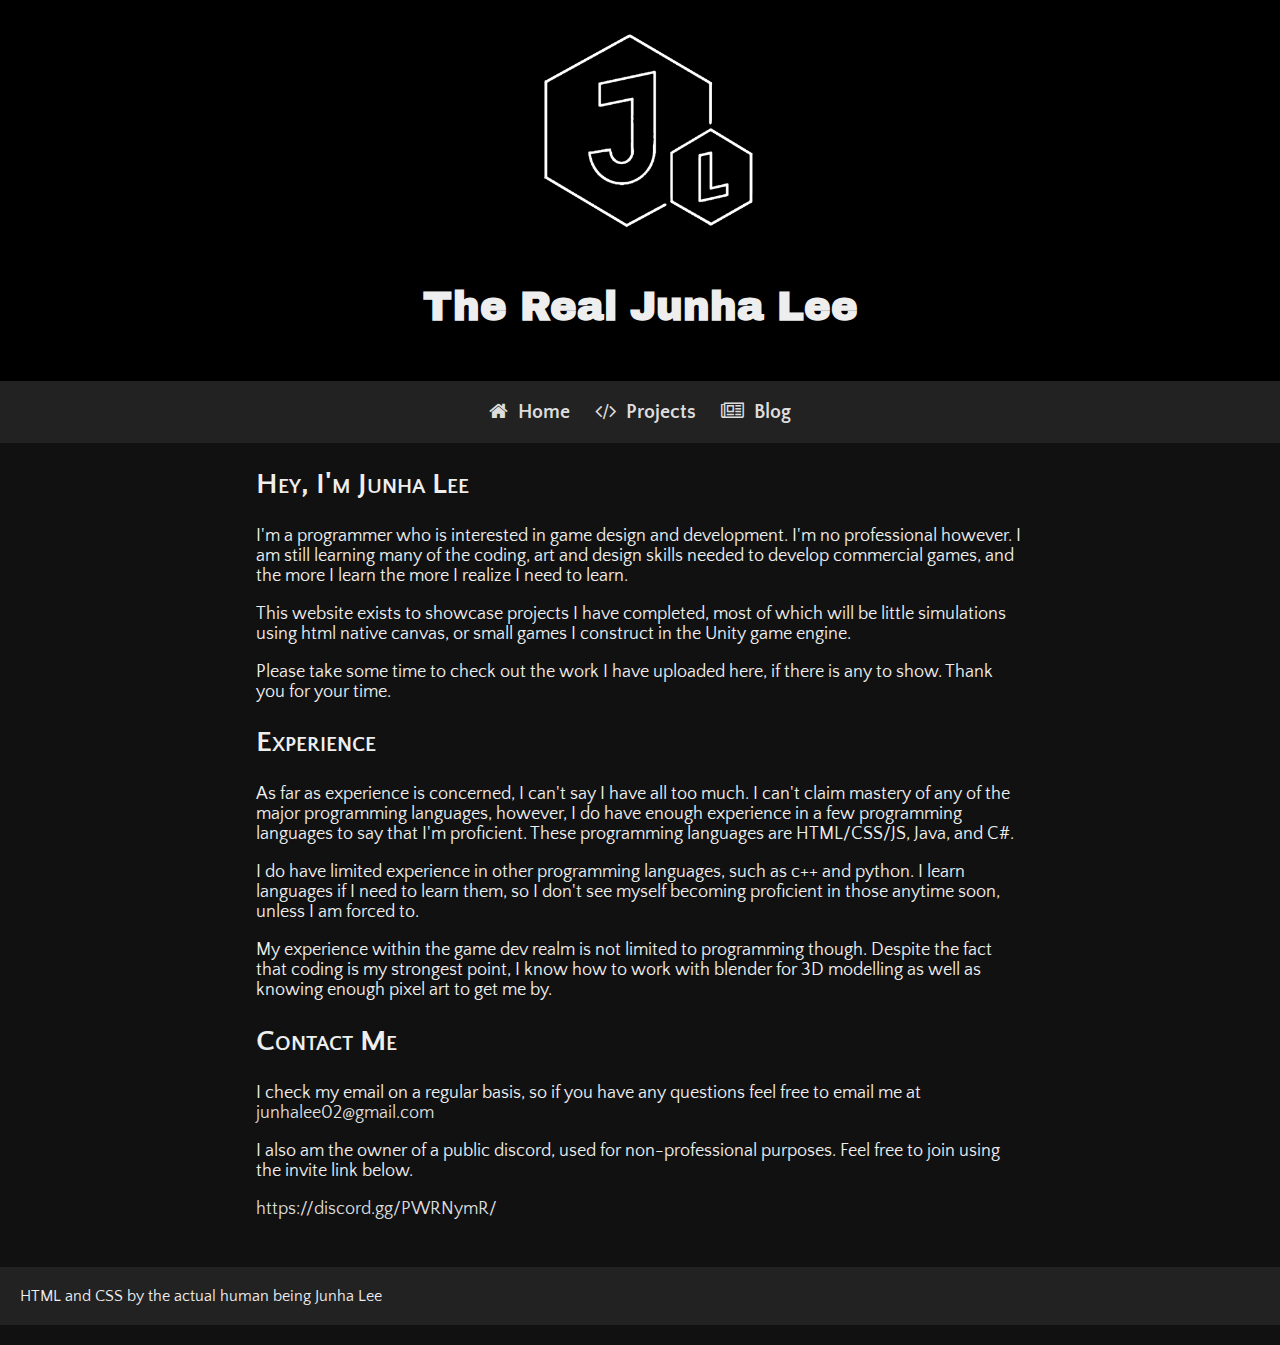
<file: index.html>
<!DOCTYPE html>
<html>
    
    <head>
        
        <title>Home - TheRealJunhaLee</title>
        <meta charset="utf-8">
        
        <link rel="stylesheet" href="https://maxcdn.bootstrapcdn.com/font-awesome/4.5.0/css/font-awesome.min.css">
        
        <link rel="stylesheet" type="text/css" href="stylesheets/stylesheet.css" media="screen">
        
        
        <link href="https://fonts.googleapis.com/css?family=Archivo+Black|Quattrocento+Sans" rel="stylesheet">

        
    </head>
    
    <body>
        
        <header>
            <img src="images/edit4.png" alt="Logo" width="250px">
            <h1>The Real Junha Lee</h1>
        </header>
        
        <nav>
            <strong>
            <a href="/" class="link"><i class="fa fa-home"></i>&nbsp;&nbsp;Home</a>&nbsp;&nbsp;&nbsp;&nbsp;
            <a href="Projects/" class="link"><i class="fa fa-code"></i>&nbsp;&nbsp;Projects</a>&nbsp;&nbsp;&nbsp;&nbsp;
            <a href="" class="link"><i class="fa fa-newspaper-o"></i>&nbsp;&nbsp;Blog</a>
            </strong>
        </nav>
        
        <section>
            
            <h2>Hey, I'm Junha Lee</h2>
            
            <p>
                I'm a programmer who is interested in game design and development. I'm no professional however. I am still learning many of the coding, art and design skills needed to develop commercial games, and the more I learn the more I realize I need to learn.
            </p>
            
            <p>
                This website exists to showcase projects I have completed, most of which will be little simulations using html native canvas, or small games I construct in the Unity game engine.
            </p>
            
            <p>
                Please take some time to check out the work I have uploaded here, if there is any to show. Thank you for your time.
            </p>
            
            <h2>Experience</h2>
            
            <p>
                As far as experience is concerned, I can't say I have all too much. I can't claim mastery of any of the major programming languages, however, I do have enough experience in a few programming languages to say that I'm proficient. These programming languages are HTML/CSS/JS, Java, and C#.
            </p>
            
            <p>
                I do have limited experience in other programming languages, such as c++ and python. I learn languages if I need to learn them, so I don't see myself becoming proficient in those anytime soon, unless I am forced to.
            </p>
            
            <p>
                My experience within the game dev realm is not limited to programming though. Despite the fact that coding is my strongest point, I know how to work with blender for 3D modelling as well as knowing enough pixel art to get me by.
            </p>
            
            <h2>Contact Me</h2>
            
            <p>
                I check my email on a regular basis, so if you have any questions feel free to email me at <a href="mailto:junhalee02@gmail.com">junhalee02@gmail.com</a>
            </p>
            
            <p>
                I also am the owner of a public discord, used for non-professional purposes. Feel free to join using the invite link below.
            </p>
            
            <a href="https://discord.gg/PWRNymR/">https://discord.gg/PWRNymR/</a>
            
        </section>
        
        <br>
        
        <footer>
            HTML and CSS by the actual human being Junha Lee
        </footer>
        
    </body>
    
</html>
</file>
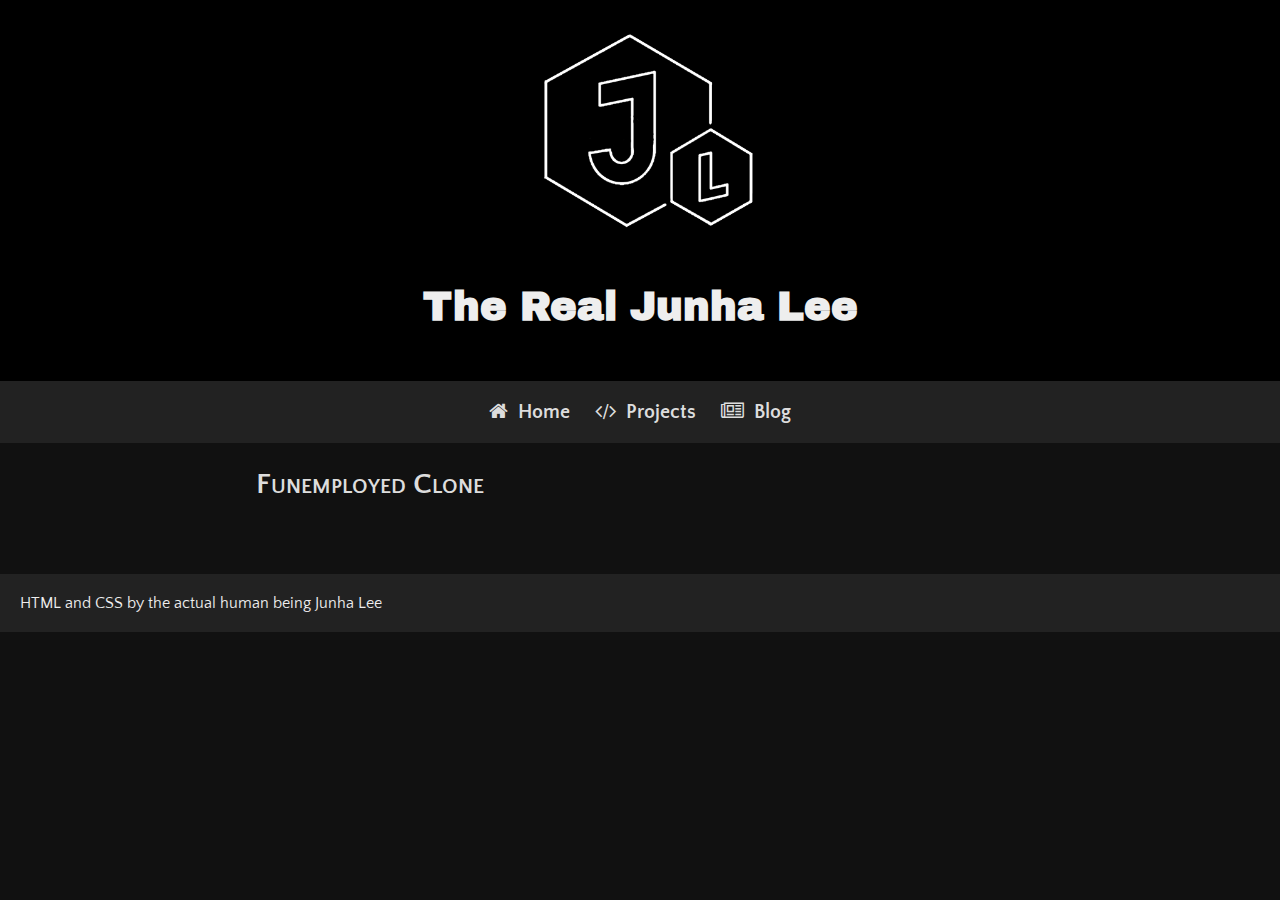
<file: Projects/index.html>
<!DOCTYPE html>
<html>
    
    <head>
        
        <title>Projects - TheRealJunhaLee</title>
        <meta charset="utf-8">
        
        <link rel="stylesheet" href="https://maxcdn.bootstrapcdn.com/font-awesome/4.5.0/css/font-awesome.min.css">
        
        <link rel="stylesheet" type="text/css" href="/stylesheets/stylesheet.css" media="screen">
        
        
        <link href="https://fonts.googleapis.com/css?family=Archivo+Black|Quattrocento+Sans" rel="stylesheet">

        
    </head>
    
    <body>
        
        <header>
            <img src="/images/edit4.png" alt="Logo" width="250px">
            <h1>The Real Junha Lee</h1>
        </header>
        
        <nav>
            <strong>
            <a href="/" class="link"><i class="fa fa-home"></i>&nbsp;&nbsp;Home</a>&nbsp;&nbsp;&nbsp;&nbsp;
            <a href="Programs/" class="link"><i class="fa fa-code"></i>&nbsp;&nbsp;Projects</a>&nbsp;&nbsp;&nbsp;&nbsp;
            <a href="" class="link"><i class="fa fa-newspaper-o"></i>&nbsp;&nbsp;Blog</a>
            </strong>
        </nav>
        
        <section>
            
            <a href="Funemployed/">
                <h2>Funemployed Clone</h2>
            </a>
            
        </section>
        
        <br>
        
        <footer>
            HTML and CSS by the actual human being Junha Lee
        </footer>
        
    </body>
    
</html>
</file>
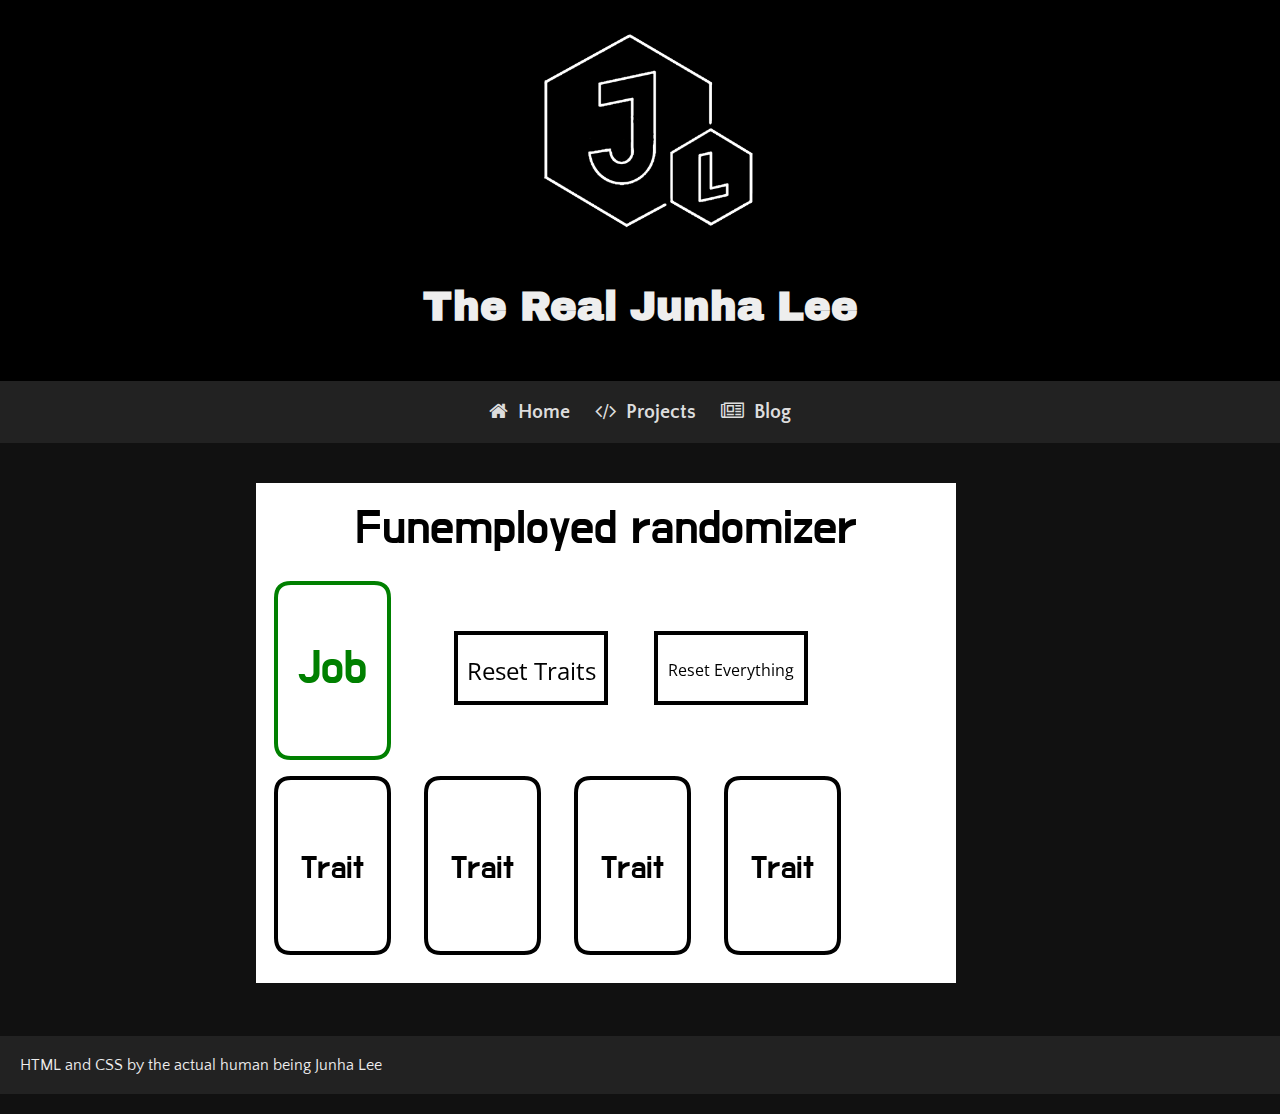
<file: Projects/Funemployed/index.html>
<!DOCTYPE html>
<html>
    
    <head>
        
        <title>Projects - TheRealJunhaLee</title>
        <meta charset="utf-8">
        
        <link rel="stylesheet" href="https://maxcdn.bootstrapcdn.com/font-awesome/4.5.0/css/font-awesome.min.css">
        
        <link rel="stylesheet" type="text/css" href="/stylesheets/stylesheet.css" media="screen">
        
        <link href="https://fonts.googleapis.com/css?family=Archivo+Black|Quattrocento+Sans" rel="stylesheet">
        
        <link href="https://fonts.googleapis.com/css?family=Do+Hyeon|Open+Sans" rel="stylesheet">
        
        <style>
            
			canvas {
                background-color: #FFFFFF;
                margin-top: 40px;
			}
            
        </style>
        
    </head>
    
    <body>
        
        <header>
            <img src="/images/edit4.png" alt="Logo" width="250px">
            <h1>The Real Junha Lee</h1>
        </header>
        
        <nav>
            <strong>
            <a href="/" class="link"><i class="fa fa-home"></i>&nbsp;&nbsp;Home</a>&nbsp;&nbsp;&nbsp;&nbsp;
            <a href="Programs/" class="link"><i class="fa fa-code"></i>&nbsp;&nbsp;Projects</a>&nbsp;&nbsp;&nbsp;&nbsp;
            <a href="" class="link"><i class="fa fa-newspaper-o"></i>&nbsp;&nbsp;Blog</a>
            </strong>
        </nav>
        
        <section>
            
            <canvas id="ctx" width="700" height="500"></canvas>
        
            <script type="text/javascript" src="game.js"></script>
            
        </section>
        
        <br>
        
        <footer>
            HTML and CSS by the actual human being Junha Lee
        </footer>
        
    </body>
    
</html>
</file>
<file: stylesheets/stylesheet.css>
body {
    background: #111111;
    color: #EEEEEE;
    margin: 0px;
    margin-top: -20px;
    font-family: 'Quattrocento Sans', sans-serif;
}

header {
    padding: 2%;
    background: #000000;
    text-align: center;
    font-family: 'Archivo Black', sans-serif;
}

nav {
    background: #222222;
    text-align: center;
    padding: 20px;
    font-size: 20px;
}

section {
    padding-left: 20%;
    padding-right: 20%;
    padding-bottom: 30px;
    font-size: 18px;
}

p {
    text-shadow: none;
    -o-transition: all 0.2s;
    -moz-transition: all 0.2s;
    -webkit-transition: all 0.2s;
    transition: all 0.2s;
}

p:hover {
    text-shadow: 2px 2px 5px green;
    -o-transition: all 0.2s;
    -moz-transition: all 0.2s;
    -webkit-transition: all 0.2s;
    transition: all 0.2s;
}

h1 {
    font-size: 40px;
    text-shadow: none;
    -o-transition: all 0.2s;
    -moz-transition: all 0.2s;
    -webkit-transition: all 0.2s;
    transition: all 0.2s;
}

h1:hover {
    font-size: 40px;
    text-shadow: 2px 2px 5px green;
    -o-transition: all 0.2s;
    -moz-transition: all 0.2s;
    -webkit-transition: all 0.2s;
    transition: all 0.2s;
}

h2 {
    font-size: 30px;
    font-variant: small-caps;
    text-shadow: none;
    -o-transition: all 0.2s;
    -moz-transition: all 0.2s;
    -webkit-transition: all 0.2s;
    transition: all 0.2s;
}

h2:hover {
    font-size: 30px;
    font-variant: small-caps;
    text-shadow: 2px 2px 5px green;
    -o-transition: all 0.2s;
    -moz-transition: all 0.2s;
    -webkit-transition: all 0.2s;
    transition: all 0.2s;
}
 
a {
    color: #DDDDDD;
    text-shadow: none;
    text-decoration: none;
    -o-transition: all 0.2s;
    -moz-transition: all 0.2s;
    -webkit-transition: all 0.2s;
    transition: all 0.2s;
}

a:hover {
    color:#FFFFFF;
    text-shadow: 2px 2px 5px green;
    text-decoration: none;
    -o-transition: all 0.2s;
    -moz-transition: all 0.2s;
    -webkit-transition: all 0.2s;
    transition: all 0.2s;
}

footer {
    background: #222222;
    padding: 20px;
    text-shadow: none;
    -o-transition: all 0.2s;
    -moz-transition: all 0.2s;
    -webkit-transition: all 0.2s;
    transition: all 0.2s;
}

footer:hover {
    background: #222222;
    padding: 20px;
    text-shadow: 2px 2px 5px green;
    -o-transition: all 0.2s;
    -moz-transition: all 0.2s;
    -webkit-transition: all 0.2s;
    transition: all 0.2s;
}
</file>
